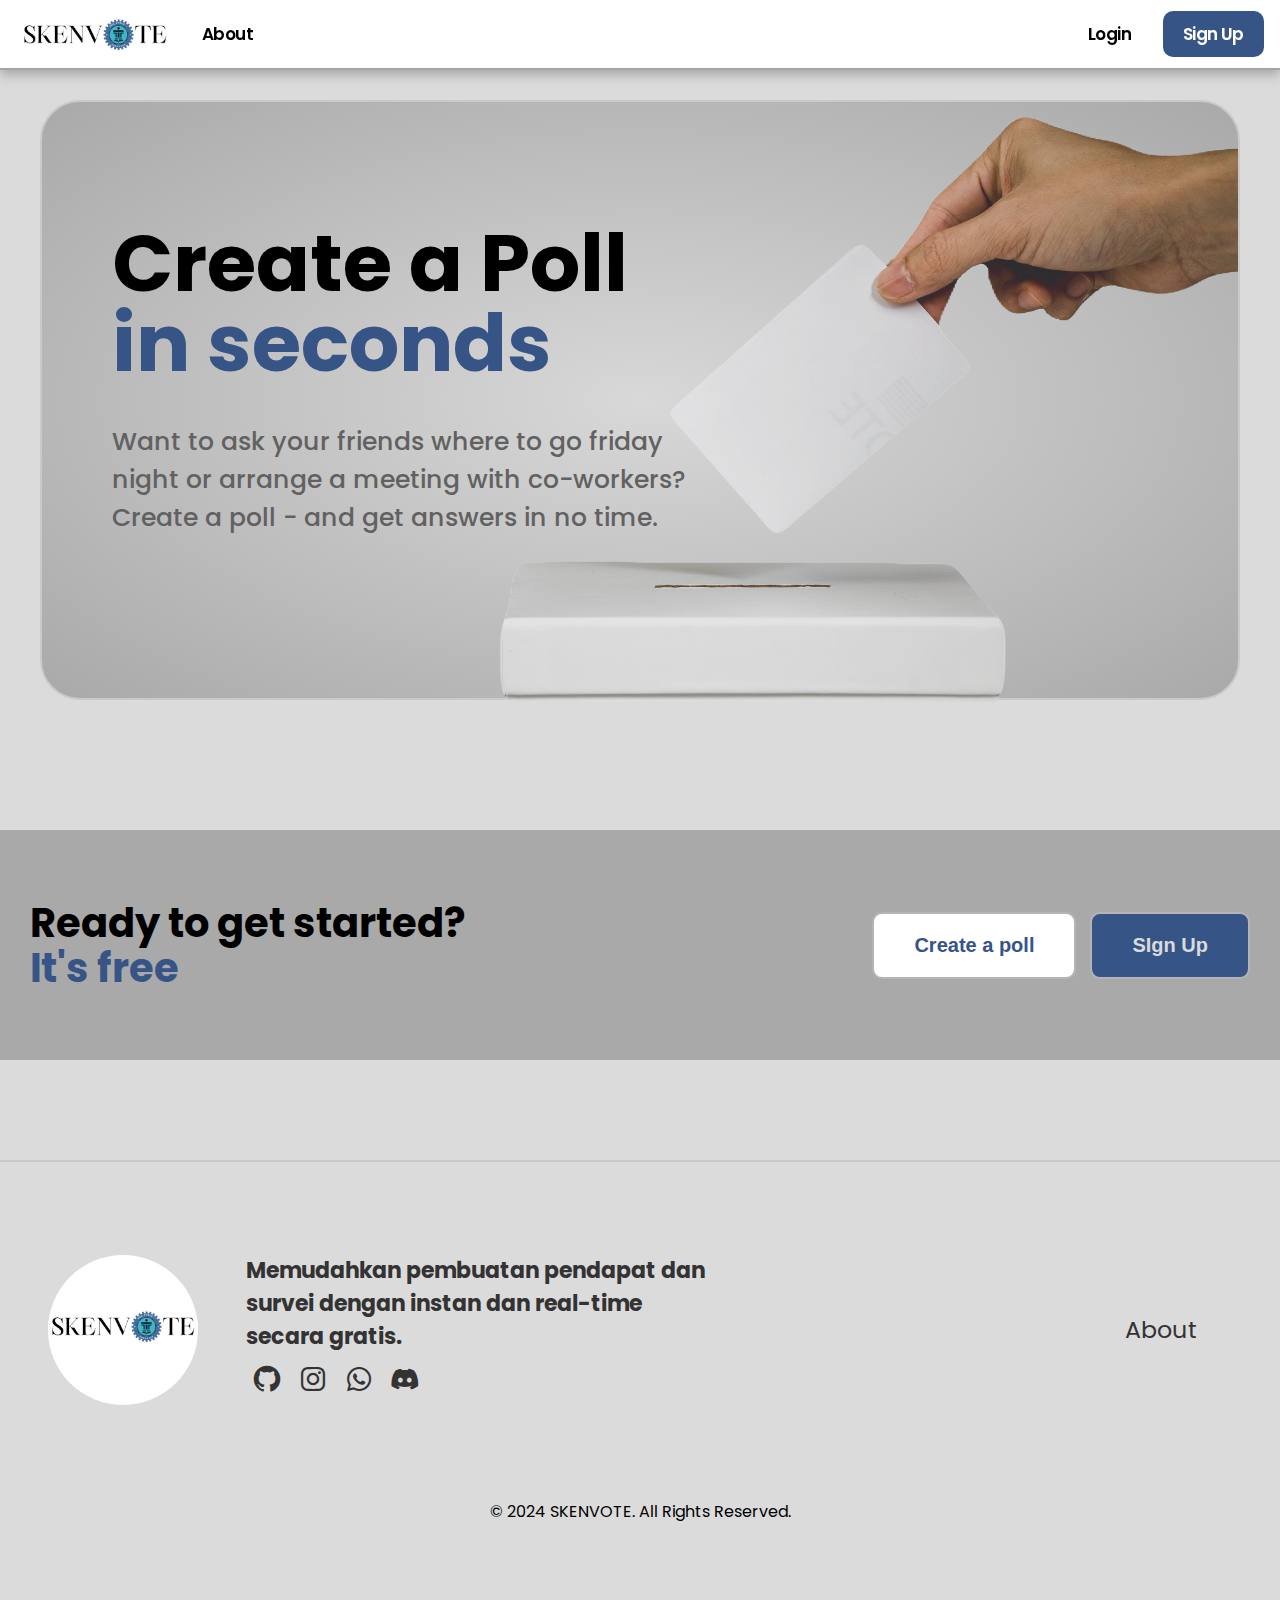
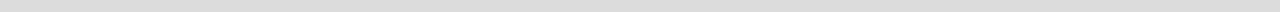
<file: index.html>
<!DOCTYPE html>
<html lang="en">
<head>
    <meta charset="UTF-8">
    <meta name="viewport" content="width=device-width, initial-scale=1.0">
    <link rel="stylesheet" href="style.css">
    <link href='https://unpkg.com/boxicons@2.1.4/css/boxicons.min.css' rel='stylesheet'>
    <title>homepage</title>
</head>
<body>
    <div class="homepage">
        <nav class="top">
            <div class="logo">
                <a href="index.html"><img src="image/IMG_3732.JPG" alt=""></a>
            </div>
            <div class="menu">
                <ul class="menu1">
                    <li><a href="###">About</a></li>
                </ul>
                <ul class="menu2">
                    <li><a href="###">Login</a></li>
                    <li><a href="###"><span>Sign Up</span></a></li>
                </ul>
            </div>
        </nav>
        <div class="container-home">
            <div class="konten-home">
                <div class="image_voting">
                    <img src="image/voting2.png" alt="">
                </div>
                <h2 class="h1">Create a Poll</h2>
                <h2 class="h2">in seconds</h2>
                <p>Want to ask your friends where to go friday night or arrange a meeting with co-workers? Create a poll - and get answers in no time.</p>
                
            </div>
        </div>
        <div class="started">
            <div class="text-started">
                <h3 class="h1">Ready to get started?</h3>
                <h3 class="h2">It's free</h3>
            </div>
            <div class="btn-home">
                <a href="#" id="btn-create-poll"><button class="btn-create-poll">Create a poll</button></a>
                <a href="#" id="btn-signup"><button class="btn-signup">SIgn Up</button></a>
            </div>
        </div>

    <div class="footer">
        <div class="footer-konten">
            <div class="logo-skenvote">
                <a href="index.html"><img src="image/IMG_3732.JPG" alt=""></a>
            </div>
            <div class="title-end">
                <h3>Memudahkan pembuatan pendapat dan survei dengan instan dan real-time secara gratis.</h3>
            <div class="icons">
                <a href="#"><i class='bx bxl-github'></i></a>
                <a href="#"><i class='bx bxl-instagram' ></i></a>
                <a href="#"><i class='bx bxl-whatsapp' ></i></a>
                <a href="#"><i class='bx bxl-discord-alt' ></i></a>
                
            </div>
            </div>
            <a href="#">About</a>
            
        </div>
        <p>&copy 2024 SKENVOTE. All Rights Reserved.</p>
    </div>

    <script src="script.js"></script>
</body>
</html>
</file>
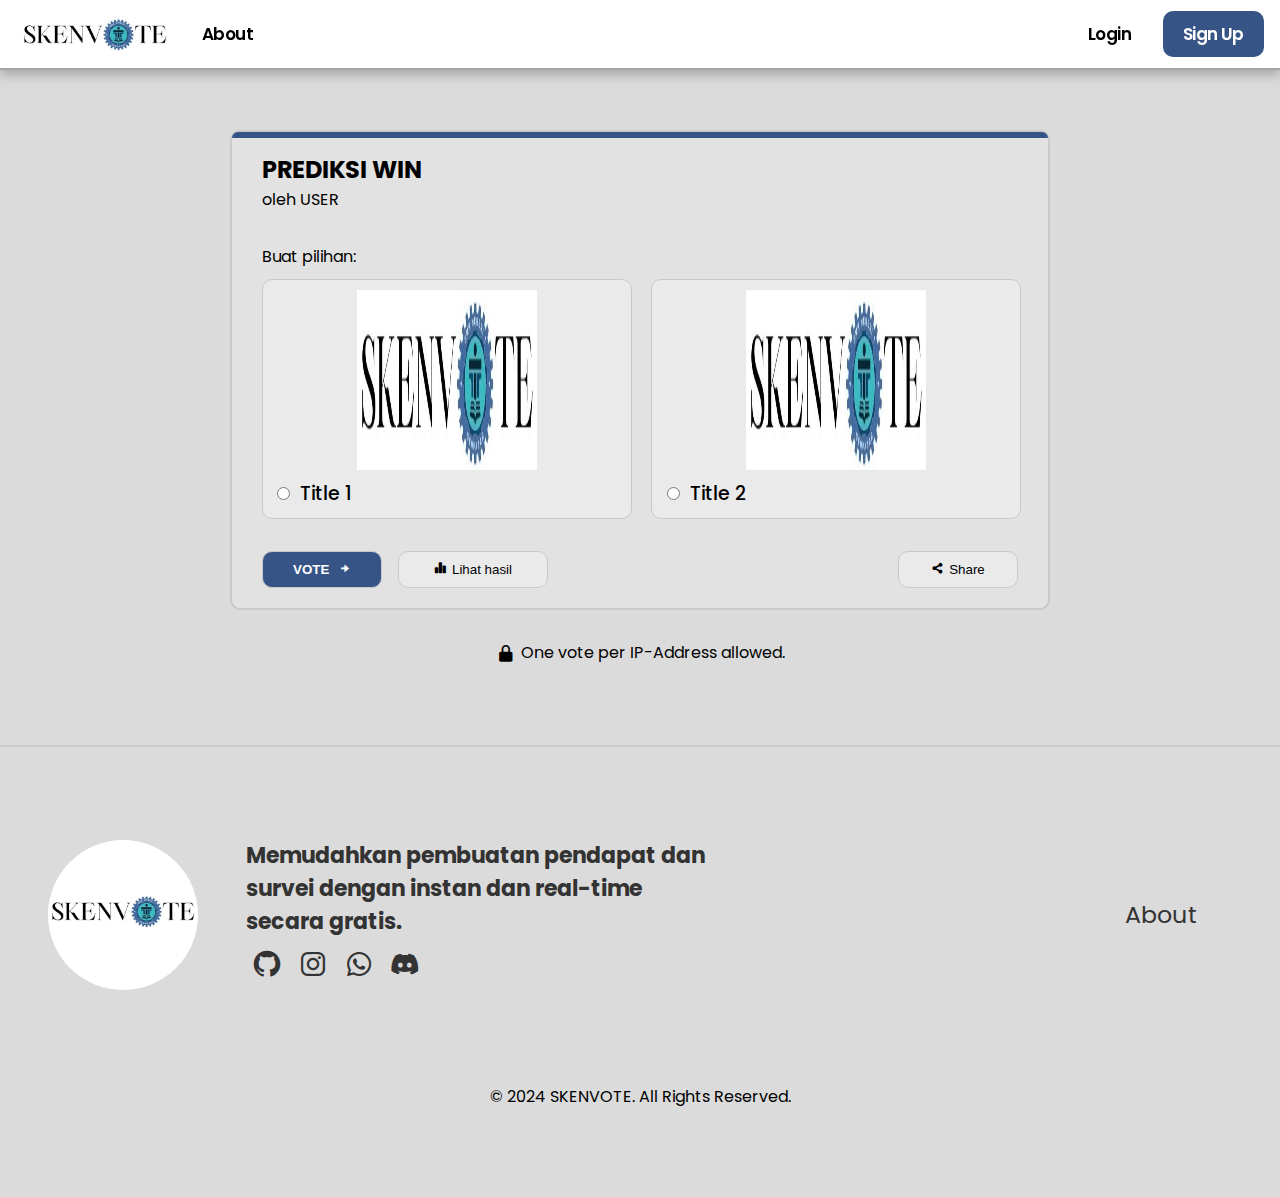
<file: voting.html>
<!DOCTYPE html>
<html lang="en">
  <head>
    <meta charset="UTF-8" />
    <meta name="viewport" content="width=device-width, initial-scale=1.0" />
    <link rel="stylesheet" href="style.css" />
    <link
      href="https://unpkg.com/boxicons@2.1.4/css/boxicons.min.css"
      rel="stylesheet"
    />
    <title>voting page</title>
  </head>
  <body>
    <div class="homepage">
      <nav class="top">
        <div class="logo">
          <a href="index.html"><img src="image/IMG_3732.JPG" alt="" /></a>
        </div>
        <div class="menu">
          <ul class="menu1">
            <li><a href="###">About</a></li>
          </ul>
          <ul class="menu2">
            <li><a href="###">Login</a></li>
            <li>
              <a href="###"><span>Sign Up</span></a>
            </li>
          </ul>
        </div>
      </nav>
      <div class="container-voting">
        <div class="konten">
          <h2 class="Judul" id="judul">PREDIKSI WIN</h2>
          oleh <span>USER</span>
          <p>Buat pilihan:</p>
          <div class="border-foto">
            <div class="fotoKandidat1" id="kandidat1">
              <img
                src="image/IMG_3732.JPG"
                alt=""
                id="foto1"
                width=""
                height="180px"
              />
              <div class="input1">
                <input type="radio" name="customRadio" id="myRadio1" />
                <h3>Title 1</h3>
              </div>
            </div>
            <div class="fotoKandidat2" id="kandidat2">
              <img
                src="image/IMG_3732.JPG"
                alt=""
                id="foto2"
                width=""
                height="180px"
              />
              <div class="input2">
                <input type="radio" name="customRadio" id="myRadio2" />
                <h3>Title 2</h3>
              </div>
            </div>
          </div>
          <div class="button">
            <div class="vote">
              <a href="index.html"
                ><button>
                  VOTE
                  <span><i class="bx bxs-right-arrow-alt"></i></span></button
              ></a>
            </div>
            <div class="result">
              <a href=""
                ><button>
                  <span><i class="bx bxs-bar-chart-alt-2"></i></span>Lihat hasil
                </button></a
              >
            </div>
            <div class="share">
              <a href=""
                ><button>
                  <span><i class="bx bxs-share-alt"></i></span>Share
                </button></a
              >
            </div>
          </div>
        </div>
      </div>
      <div class="lock">
        <i class="bx bxs-lock-alt"></i>One vote per IP-Address allowed.
      </div>
    </div>
    <div class="footer">
      <div class="footer-konten">
        <div class="logo-skenvote">
          <a href="index.html"><img src="image/IMG_3732.JPG" alt="" /></a>
        </div>
        <div class="title-end">
          <h3>
            Memudahkan pembuatan pendapat dan survei dengan instan dan real-time
            secara gratis.
          </h3>
          <div class="icons">
            <a href="#"><i class="bx bxl-github"></i></a>
            <a href="#"><i class="bx bxl-instagram"></i></a>
            <a href="#"><i class="bx bxl-whatsapp"></i></a>
            <a href="#"><i class="bx bxl-discord-alt"></i></a>
          </div>
        </div>
        <a href="#">About</a>
      </div>
      <p>&copy 2024 SKENVOTE. All Rights Reserved.</p>
    </div>

    <script src="script.js"></script>
  </body>
</html>
</file>
<file: style.css>
@import url('https://fonts.googleapis.com/css2?family=Poppins:wght@100;200;300;400;500;600;700;900&display=swap');
:root {
    --primary-color:rgb(201, 201, 201);
    --secondary-color:#dbdbdb;
    --blue-color:#365486;
}
*{
    margin: 0;
    padding: 0;
    box-sizing: border-box;
}
body{
    font-family: 'Poppins',sans-serif;
    background-color: #dbdbdb;
}
.top ul li a{
    display: flex;
    font-size: 17px;
    text-decoration: none;
    color: black;
    font-weight: 600;
    letter-spacing: -.6px;
}
ul{
    width: 20%;
    display: flex;
    list-style: none;
}
.top{
    position:fixed;
    display: flex;
    width: 100%;
    height: 70px;
    box-shadow: 0px 5px 10px rgb(120, 120, 120,50%);    
    align-items: center;
    background-color: #fff;
    border-bottom: 2px solid rgb(165, 165, 165);
    z-index: 1;
    top: 0;
}
.logo img{
    display: flex;
    margin-left: 20px;
    width: 150px;
}

.menu{
    display: flex;
}
.menu1{ 
    width: auto;
    margin-left: 2rem;
}
.menu2{
    position: absolute;
    right: -5%;
    gap: 2rem;
}
.menu2 span{
    position: relative;
    background: var(--blue-color);
    padding: 10px 20px;
    border-radius: 10px;
    color: #fff;
    top: -10px;
    transition: .5s;
}
.menu2 span:hover{
    background-color: #3f629f;
}

/* HALAMAN VOTE */
.container-voting{
    width: 820px;
    height: 480px;
    display: grid;
    background-color: rgb(226, 226, 226)  ;
    position: relative;
    margin: 0 auto;
    margin-top: 130px;
    margin-bottom: 30px;
    border-radius: 10px;
    border: 2px solid rgb(201, 201, 201);
    padding: 20px 30px;
}
.container-voting::after {
    content: '';
    position: absolute;
    left: 0;
    top: 0;
    height: 6px;
    width: 100%;
    background: var(--blue-color);
    border-top-right-radius: 10px;
    border-top-left-radius: 10px;
}
.konten{
    display: inline-block;
}
.container-voting p{
    margin-top: 2rem;
}
.border-foto{
    display: flex;
    width: 100%;
    justify-content: center;
    gap: 1.2rem;
    margin-top: 10px;
}
.fotoKandidat1{
    width: 370px;
    height: 240px;
    background-color: rgb(240, 240, 240,.6);
    border-radius: 10px;
    border: 1px solid rgb(201, 201, 201);
    display: flex;
    justify-content: center;
    cursor: pointer;
}
.fotoKandidat1.checked{
    border: 2px solid var(--blue-color);
}

.fotoKandidat1 img ,.fotoKandidat2 img{
    margin-top: 10px;
    width: 180px;
    background-color: var(--blue-color);
    outline: none;
    width: 180px;
    background-color: black;
}
.input1{
    position:absolute;
    display: flex;
    justify-content: center;
    align-items: center;
    gap: 10px;
    left: 45px;
    bottom: 100px;
}
.input1 input{
    border-radius: 50px;
}
.input1 h3, .input2 h3{
    font-size: 19px;
    font-weight: 500;
}
.fotoKandidat2{
    width: 370px;
    height: 240px;
    background-color: rgb(240, 240, 240,.6);
    border-radius: 10px;
    border: 1px solid rgb(201, 201, 201);
    display: flex;
    justify-content: center;
    cursor: pointer;
}
.fotoKandidat2.checked{
    border: 2px solid var(--blue-color);
}
.input2{
    position:absolute;
    display: flex;
    justify-content: center;
    align-items: center;
    gap: 10px;
    left: 435px;
    bottom: 100px;
}
.button{
    width: 140px;
    display: flex;
}
.vote button{
    width: 120px;
    padding: 10px 20px;
    background-color: var(--blue-color);
    border: 1px solid rgb(201, 201, 201);
    border-radius: 10px;
    margin-top: 2rem;
    color: #fff;
    font-weight: 600;
    cursor: pointer;
}
.vote i{
    gap: 1rem;
    font-weight: 700;
}
.vote span{
    margin-left: 5px;
}
.vote button:hover{
    background-color: #3f629f;
}
.result button{
    width: 150px;
    padding: 10px 10px;
    border: 1px solid rgb(201, 201, 201);
    border-radius: 10px;
    margin-top: 2rem;
    background-color: rgb(240, 240, 240,.6);
    cursor: pointer;
}
.result button:hover{
    color: var(--blue-color);
}
.result i{
    font-weight: 700;
}
.result span{
    margin-right: 5px;
}
.share button {
    width: 120px;
    padding: 10px 20px;
    border: 1px solid rgb(201, 201, 201);
    border-radius: 10px;
    margin-top: 2rem;
    background-color: rgb(240, 240, 240,.6);
    position: absolute;
    right: 30px;
    cursor: pointer;
}
.share button:hover{
    color: var(--blue-color);
}
.share i{
    font-weight: 700;
}
.share span{
    margin-right: 5px;
}
.button {
    width: 100%;
    display: flex;
    gap: 1rem;
}
.lock{
    display: flex;
    justify-content: center;
    align-items: center;
    margin: 0 auto;
    margin-bottom: 5rem;
}
.lock i{
    font-size: 20px;
    margin-right: 5px;
}

/* FOOTER */
.footer{
    height: 50vh;
    width: 100%;
    background-color: transparent;
    border-top: 2px solid rgb(201, 201, 201);
    display: grid;
    position: relative;
    bottom: 0;
    grid-template-rows: auto auto;
    justify-content: center;
    padding: 3rem;
}
.footer>p{
    position: relative;
    bottom: -50px;
    margin: 0 auto;
}
.footer-konten{
    display: flex;
    align-items: center;
    gap: 3rem;
}
.footer-konten>a{
    font-size: 25px;
    margin-left: 30%;
    text-decoration: none;
    color: #333333;
    scale: .95;
}
.footer-konten>a:hover{
    scale: 1;
    color: var(--blue-color);
}
.logo-skenvote {
    display: flex;
    align-items: center;
    height: 150px;
    width: 150px;
    background-color: #fff;
    border-radius: 50%;
}
.logo-skenvote img{
    width: 150px;
    border-radius: 20px;
}
.title-end{
    width: 40%;
}
.title-end h3{
    font-size: 22px;
    color: #333333;
}
.title-end i{
    font-size: 2rem;
    margin: 10px 5px;
    list-style: none;
    color: #333333;
}
.title-end i:hover{
    color: var(--blue-color);
}

/* HOMEPAGE */
.homepage{
    display: grid;
    grid-template-rows: auto auto;

}
.container-home{
    position: relative;
    display: flex;
    width: 1200px;
    height:600px;
    background-image: radial-gradient(#d8d8d8,#a9a9a9);
    margin: 0 auto;
    margin-top: 100px;
    margin-bottom: 130px;
    border-radius: 40px;
    border: 2px solid rgb(201, 201, 201);
    padding: 20px 70px;
    align-items: center;
}
.konten-home img{
    width: 900px;
    position: absolute;
    right: 0;
    top: -20px;
    opacity: .8;
}
.konten-home .h1{
    font-size: 5rem;
}
.konten-home .h2{
    color: var(--blue-color);
    font-size: 5rem;
    margin: -40px 0;
}
.konten-home p{
    font-size: 25px;
    font-weight: 500;
    width: 55%;
    color: rgb(97, 97, 97);
    margin: 60px 0;
}
.started{
    width: 100%;
    height: 230px;
    background-color: #a9a9a9;
    margin-bottom: 100px;
    padding: 30px;
    display: flex;
    align-items: center;
    justify-content: space-between;
}
.started .h1{
    font-size: 40px;
}
.started .h2{
    font-size: 40px;
    margin-top: -15px;
    color: var(--blue-color);
}
.btn-home .btn-create-poll{
    padding: 20px 40px;
    border-radius: 10px;
    color: var(--blue-color);
    background-color: #fff;
    border: 2px solid #b5b5b5;
    margin: 0 10px;
    font-size: 20px;
    font-weight: 700;
    cursor: pointer;
}
.btn-home .btn-signup{
    padding: 20px 40px;
    border-radius: 10px;
    color: #dadada;
    background-color: var(--blue-color);
    border: 2px solid #b5b5b5;
    font-size: 20px;
    font-weight: 700;
    cursor: pointer;
    transition: .5s;
}
.btn-home .btn-signup:hover{
    background-color: #3f629f;
}
@media screen and (max-width : 767.9px) {
    
}
</file>
